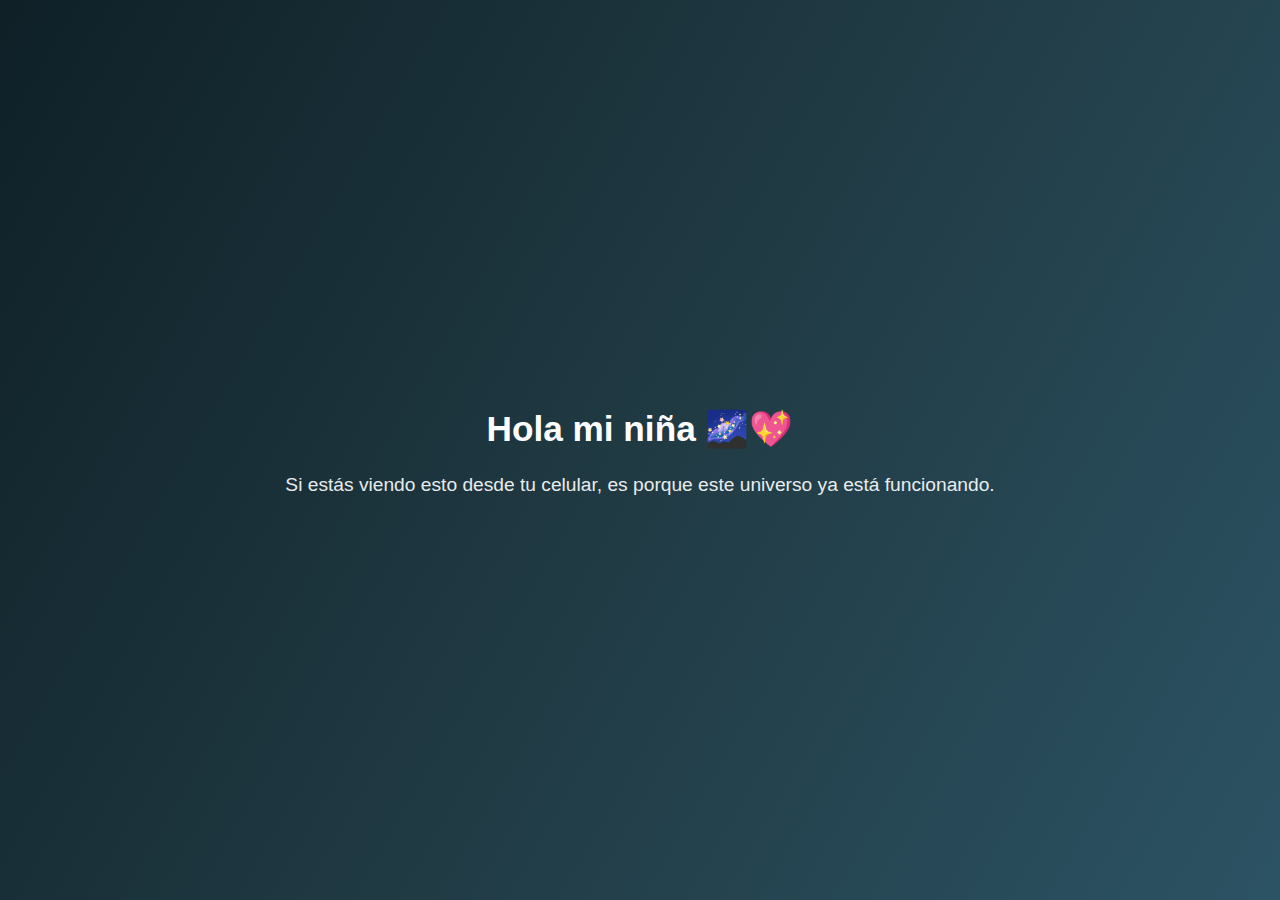
<file: index.html>
<!DOCTYPE html>
<html lang="es">
<head>
    <meta charset="UTF-8">
    <title>Para Wendy 💖</title>
    <meta name="viewport" content="width=device-width, initial-scale=1.0">
    <style>
        body{
            margin:0;
            height:100vh;
            display:flex;
            justify-content:center;
            align-items:center;
            background:linear-gradient(120deg,#0f2027,#203a43,#2c5364);
            color:white;
            font-family: 'Segoe UI', sans-serif;
            text-align:center;
        }
        h1{ font-size:2.2rem; }
        p{ font-size:1.2rem; opacity:.9; }
    </style>
</head>
<body>
    <div>
        <h1>Hola mi niña 🌌💖</h1>
        <p>Si estás viendo esto desde tu celular,  
        es porque este universo ya está funcionando.</p>
    </div>
</body>
</html>
</file>
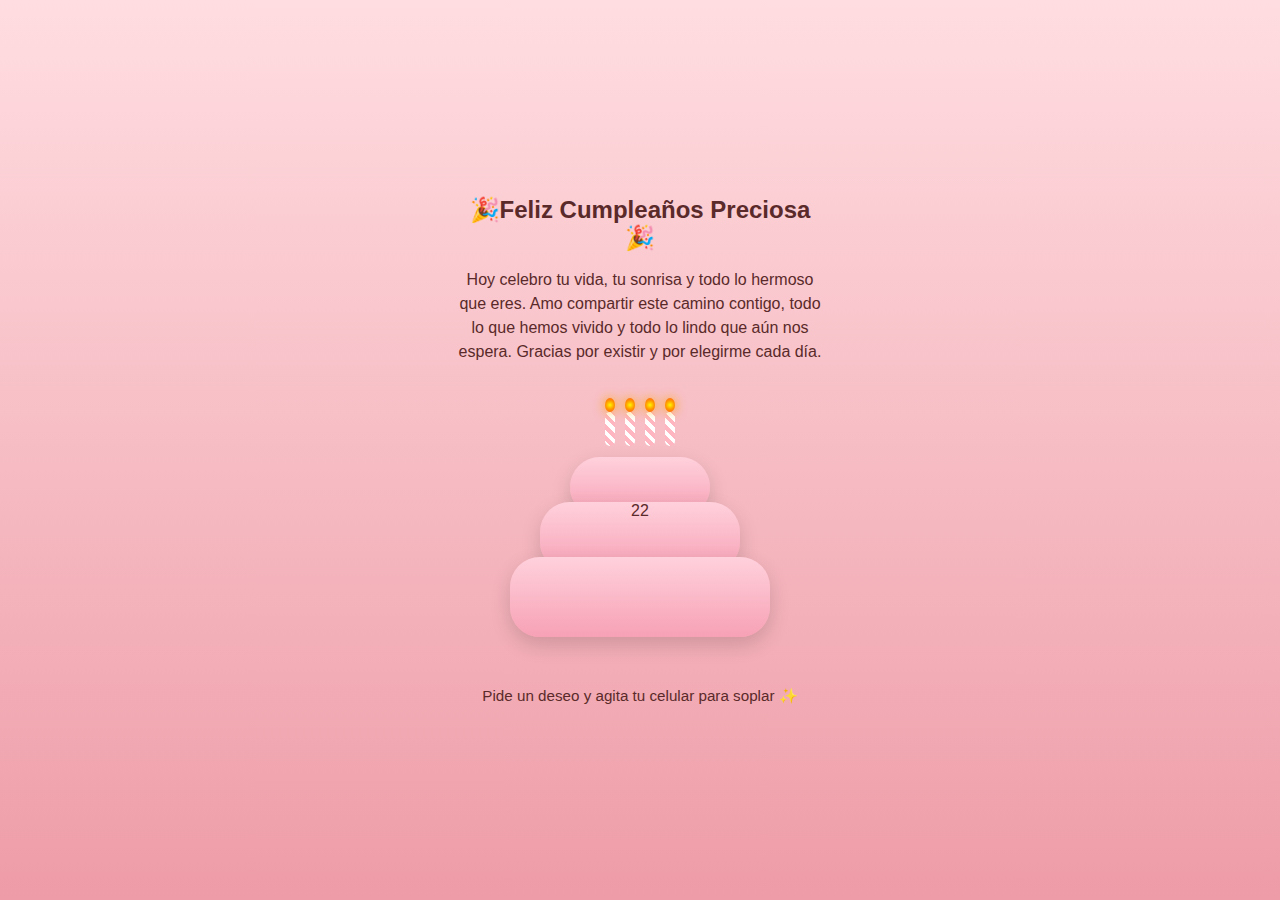
<file: cumple.html>
<!DOCTYPE html>
<html lang="es">
<head>
    <meta charset="UTF-8">
    <title>Feliz Cumpleaños 💖</title>
    <meta name="viewport" content="width=device-width, initial-scale=1.0">
    <link rel="stylesheet" href="css/cumple.css">
</head>
<body>

<!-- ESCENA GENERAL -->
<div class="escena">

    <!-- FONDO FIESTA -->
    <div class="fondo-fiesta"></div>

    <!-- GORRITOS DECORATIVOS -->
   <div class="gorritos">
    <span></span>
    <span></span>
    <span></span>
    <span></span>
    <span></span>
    <span></span>
</div>



    <!-- CONTENIDO PRINCIPAL -->
    <div class="contenedor">
        <h1>🎉Feliz Cumpleaños Preciosa🎉</h1>

        <p class="mensaje">
            Hoy celebro tu vida, tu sonrisa y todo lo hermoso que eres.  
            Amo compartir este camino contigo, todo lo que hemos vivido  
            y todo lo lindo que aún nos espera. 
            Gracias por existir y por elegirme cada día.
        </p><br>

        <div class="pastel-pro">

            <div class="velas" id="velas">   
                <div class="vela"><span class="flama"></span></div>
                <div class="vela"><span class="flama"></span></div>
                <div class="vela"><span class="flama"></span></div>
                <div class="vela"><span class="flama"></span></div>
            </div>

            <div class="piso piso-3">
                <div class="topping"></div>
            </div>

           <div class="piso piso-2">
    <div class="topping"></div>
    <div class="numero-pastel">22</div>
</div>


            <div class="piso piso-1">
                <div class="topping"></div>
            </div>

            <button id="btnSoplar" class="btn-soplar oculto">
                💨Soplar velas
            </button>
        </div>

        <p class="instruccion" id="instruccion">
            Pide un deseo y agita tu celular para soplar ✨
        </p>

        <button id="continuar" class="oculto" onclick="irAlUniverso()">
            Continuar 🌌
        </button>
    </div>
</div>

<script src="js/cumple.js"></script>
</body>
</html>
</file>
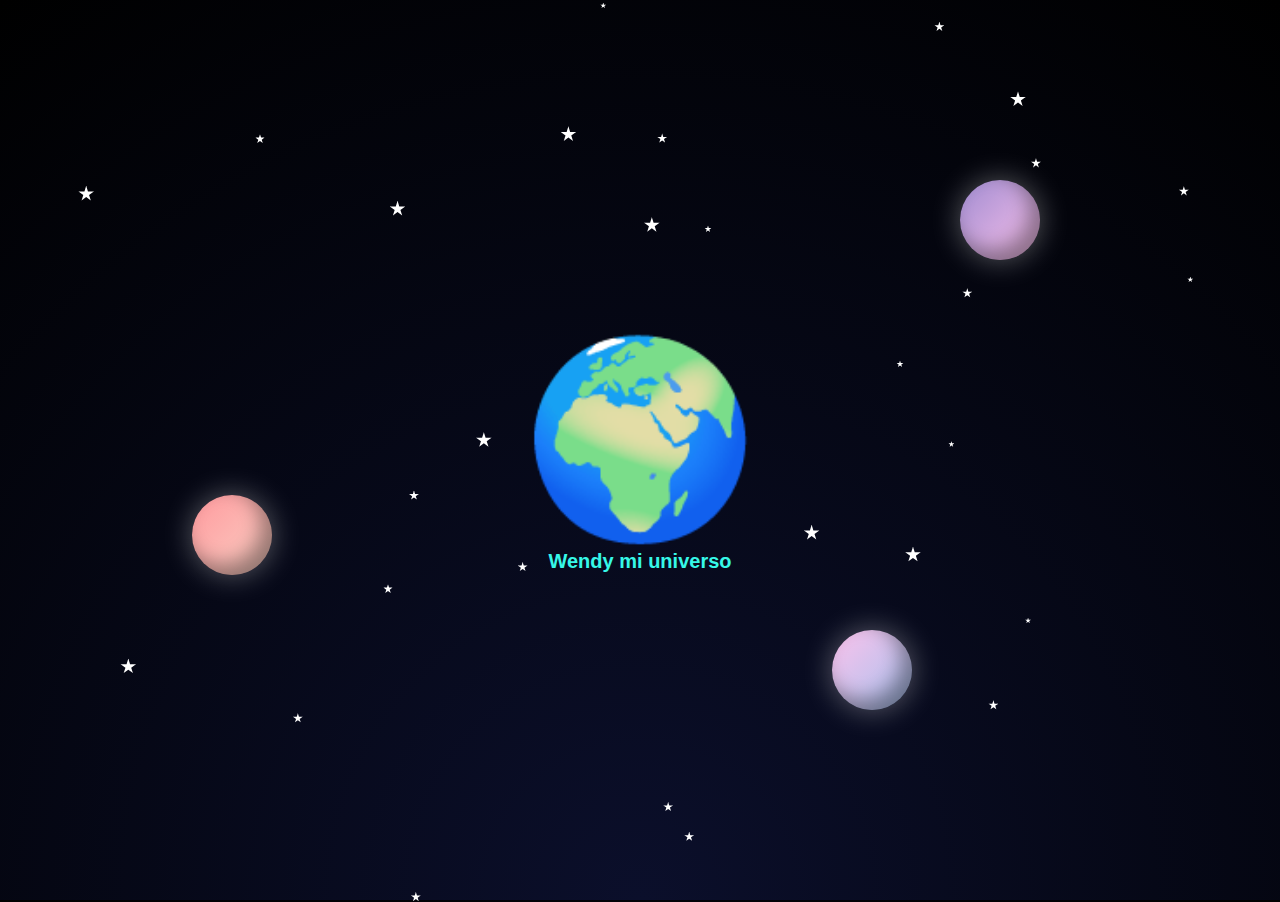
<file: universo.html>
<!DOCTYPE html>
<html lang="es">
<head>
    <meta charset="UTF-8">
    <title>Nuestro Universo ✨</title>
    <meta name="viewport" content="width=device-width, initial-scale=1.0">
    <link rel="stylesheet" href="css/universo.css">
</head>
<body>

<div class="universo">

    <!-- ✨ Estrellas decorativas generadas por JS -->
    <div id="estrellas-random"></div>

    <!-- ⭐ Estrellas importantes con mensajes -->
    <div class="estrella" style="top:15%; left:20%;" data-texto="Gracias por tu sonrisa ✨"></div>
    <div class="estrella" style="top:40%; left:70%;" data-texto="Mi lugar seguro 💖"></div>
    <div class="estrella" style="top:65%; left:30%;" data-texto="Te elijo todos los días 🌷"></div>
    <div class="estrella" style="top:25%; left:55%;" data-texto="Aquí siempre 🌙"></div>

    <!-- 🪐 Planetas importantes -->
    <div class="planeta planeta-1"
         style="top:55%; left:15%;"
         data-texto="09/05/2024 ✨<br>Nuestro comienzo">
    </div>

    <div class="planeta planeta-2"
         style="top:20%; left:75%;"
         data-texto="09/11/2024 💍<br>Te elegí para siempre">
    </div>

    <div class="planeta planeta-3"
         style="top:70%; left:65%;"
         data-texto="Hoy ❤️<br>Seguimos juntos">
    </div>

    <!-- 🌍 Centro del universo -->
    <div class="centro">
        <div class="emoji-tierra" style="font-size: 190px;">🌍</div>
        <p class="texto-centro">
            Wendy <span>mi universo</span>
        </p>
    </div>

    <!-- 💬 Mensaje emergente -->
    <div class="mensaje-universo oculto" id="mensaje"></div>

</div>

<script src="js/universo.js"></script>
</body>
</html>
</file>
<file: css/cumple.css>
*{
    box-sizing: border-box;
}

body{
    margin: 0;
    min-height: 100dvh;
    display: flex;
    justify-content: center;
    align-items: center;
    background: linear-gradient(180deg, #ffdde1, #ee9ca7);
    font-family: 'Segoe UI', sans-serif;
    color: #5a2a2a;
    text-align: center;
}

.contenedor{
    max-width: 420px;
    padding: 25px;
    animation: aparecer 1.2s ease;
}

@keyframes aparecer{
    from{ opacity:0; transform: translateY(20px); }
    to{ opacity:1; transform: translateY(0); }
}

h1{
    font-size: 1.5rem;
    margin-bottom: 15px;
}

.mensaje{
    font-size: 1rem;
    line-height: 1.5;
    margin-bottom: 25px;
}

.pastel{
    position: relative;
    margin: 20px 0;
}

.pastel img{
    width: 200px;
}

.velas{
    position: absolute;
    top: -20px;
    left: 50%;
    transform: translateX(-50%);
    font-size: 1.4rem;
    transition: opacity 0.6s ease;
}

.velas.apagadas{
    opacity: 0;
}

.instruccion{
    font-size: 0.95rem;
    margin-top: 10px;
}

button{
    margin-top: 25px;
    padding: 12px 30px;
    border: none;
    border-radius: 20px;
    background: #ff7eb3;
    color: white;
    font-size: 1rem;
    cursor: pointer;
    box-shadow: 0 0 15px rgba(255,126,179,.6);
    transition: .3s;
}

button:hover{
    transform: scale(1.05);
}

.oculto{
    display: none;
}



.pastel-pro{
    position: relative;
    width: 260px;
    margin: 50px auto;
}

.piso{
    margin: 0 auto;
    background: linear-gradient(180deg,#ffd1dc,#f7a1b5);
    border-radius: 30px;
    box-shadow: 0 8px 20px rgba(0,0,0,.15);
}

.piso-1{
    width: 260px;
    height: 80px;
}

.piso-2{
    width: 200px;
    height: 70px;
    margin-bottom: -15px;
}

.piso-3{
    width: 140px;
    height: 60px;
    margin-bottom: -15px;
}

/* Velas */
.velas{
    position: absolute;
    top: -45px;
    left: 50%;
    transform: translateX(-50%);
    display: flex;
    gap: 10px;
}

.vela{
    width: 10px;
    height: 34px;
    background: repeating-linear-gradient(
        45deg,
        #fff,
        #fff 4px,
        #ffb6c1 4px,
        #ffb6c1 8px
    );
    border-radius: 6px;
    position: relative;
}

.flama{
    position: absolute;
    top: -14px;
    left: 50%;
    transform: translateX(-50%);
    width: 10px;
    height: 14px;
    background: radial-gradient(circle,#fff700,#ff9800,#ff5722);
    border-radius: 50%;
    animation: flamaCool 0.6s infinite alternate;
    filter: drop-shadow(0 0 6px orange);
}

@keyframes flamaCool{
    from{ transform: translateX(-50%) scale(1); }
    to{ transform: translateX(-50%) scale(0.75); }
}

/* Apagado */
.apagadas .flama{
    opacity: 0;
    animation: none;
}
</file>
<file: css/universo.css>
*{
    margin: 0;
    padding: 0;
    box-sizing: border-box;
    font-family: 'Segoe UI', sans-serif;
}

body{
    background: radial-gradient(circle at bottom, #0b0f2b, #000);
    height: 100vh;
    overflow: hidden;
}

/* =====================
   CONTENEDOR UNIVERSO
   ===================== */
.universo{
    position: relative;
    width: 100%;
    height: 100vh;
}

/* =====================
   ESTRELLAS (BONITAS ✨)
   ===================== */
.estrella{
    position: absolute;
    width: 8px;
    height: 8px;
    background: white;
    clip-path: polygon(
        50% 0%,
        61% 35%,
        98% 35%,
        68% 57%,
        79% 91%,
        50% 70%,
        21% 91%,
        32% 57%,
        2% 35%,
        39% 35%
    );
    box-shadow:
        0 0 6px rgba(255,255,255,0.8),
        0 0 12px rgba(255,255,255,0.6),
        0 0 20px rgba(255,255,255,0.4);
    animation: brillar 3s infinite ease-in-out;
    cursor: pointer;
}

/* Variación para que no todas sean iguales */
.estrella:nth-child(odd){
    animation-duration: 4s;
    transform: scale(0.9);
}

.estrella:nth-child(even){
    animation-duration: 2.5s;
    transform: scale(1.2);
}

/* Brillo al pasar el mouse */
.estrella:hover{
    transform: scale(1.8);
    box-shadow:
        0 0 12px rgba(255,255,255,1),
        0 0 30px rgba(255,255,255,0.9),
        0 0 50px rgba(255,255,255,0.7);
}

/* Animación */
@keyframes brillar{
    0%,100%{
        opacity: .6;
        transform: scale(1);
    }
    50%{
        opacity: 1;
        transform: scale(1.4);
    }
}

/* =====================
   PLANETAS
   ===================== */
.planeta{
    position: absolute;
    width: 80px;
    height: 80px;
    border-radius: 50%;
    cursor: pointer;
    box-shadow:
        inset -10px -10px 20px rgba(0,0,0,.4),
        0 0 30px rgba(255,255,255,.35);
    animation: flotar 6s infinite ease-in-out;
}

.planeta-1{ background: linear-gradient(135deg,#ff9a9e,#fad0c4); }
.planeta-2{ background: linear-gradient(135deg,#a18cd1,#fbc2eb); }
.planeta-3{ background: linear-gradient(135deg,#fbc2eb,#a6c1ee); }

@keyframes flotar{
    0%,100%{ transform: translateY(0); }
    50%{ transform: translateY(-12px); }
}

/* =====================
   CENTRO DEL UNIVERSO
   ===================== */
.centro{
    position: absolute;
    top: 50%;
    left: 50%;
    transform: translate(-50%,-50%);
    text-align: center;
}
.texto-centro {
    color: rgb(54, 248, 232);      /* Esto pone el texto en blanco */
    font-weight: bold; /* Esto pone el texto en negritas */
    text-align: center; /* Esto mantiene el texto centrado */
    font-size: 20px;
}
/* =====================
   PLANETA TIERRA (CENTRO)
   ===================== */
.tierra{
    width: 150px;
    height: 150px;
    border-radius: 50%;
    background:
        radial-gradient(circle at 30% 30%, #6ecbff, #004aad 70%);
    position: relative;
    box-shadow:
        0 0 50px rgba(120,200,255,.9),
        0 0 90px rgba(120,200,255,.6),
        inset -18px -18px 30px rgba(0,0,0,.45);
    animation: rotar 14s linear infinite;
    margin: 0 auto 16px;
}


/* Continentes */
.tierra::before{
    content:"";
    position: absolute;
    inset: 0;
    background:
        radial-gradient(circle at 60% 40%, #3cb371 18%, transparent 20%),
        radial-gradient(circle at 40% 65%, #2e8b57 15%, transparent 18%);
    opacity: .9;
}

/* Nubes */
.nube{
    position: absolute;
    width: 35px;
    height: 14px;
    background: rgba(255,255,255,.6);
    border-radius: 50%;
    top: 20%;
    left: -40%;
    filter: blur(1px);
    animation: nubes 8s linear infinite;
}

.nube:nth-child(2){
    top: 55%;
    animation-duration: 10s;
}

/* Animaciones */
@keyframes rotar{
    from{ transform: rotate(0deg); }
    to{ transform: rotate(360deg); }
}

@keyframes nubes{
    from{ left: -40%; }
    to{ left: 120%; }
}

/* =====================
   MENSAJE EMERGENTE
   ===================== */
.mensaje-universo{
    position: absolute;
    bottom: 30px;
    left: 50%;
    transform: translateX(-50%);
    background: rgba(0,0,0,.7);
    color: white;
    padding: 12px 20px;
    border-radius: 20px;
    box-shadow: 0 0 20px rgba(255,255,255,.3);
    font-size: .9em;
}

.oculto{
    display: none;
}

/* =====================
   ESTRELLAS RANDOM CON MENSAJE
   ===================== */
#estrellas-random{
    position: absolute;
    inset: 0;
    pointer-events: none;
}

.estrella-random{
    position: absolute;
    background: white;
    clip-path: polygon(
        50% 0%,
        61% 35%,
        98% 35%,
        68% 57%,
        79% 91%,
        50% 70%,
        21% 91%,
        32% 57%,
        2% 35%,
        39% 35%
    );
    box-shadow:
        0 0 10px rgba(255,255,255,.9),
        0 0 25px rgba(255,255,255,.6);
    animation: brillar 3s infinite ease-in-out;
    cursor: pointer;
    pointer-events: auto;
}

.estrella-random.pequena{ width: 6px; height: 6px; }
.estrella-random.mediana{ width: 10px; height: 10px; }
.estrella-random.grande{
    width: 16px;
    height: 16px;
    box-shadow:
        0 0 20px white,
        0 0 40px rgba(255,255,255,.9);
}



/* Botón Continuar con efecto espacial */
.continuar{
    position: absolute;       /* Para moverlo libremente */
    top: 20px;                
    right: 10px;              
    margin-top: 1px;
    padding: 14px 30px;
    font-size: 16px;
    border-radius: 12px;
    background: linear-gradient(135deg, #432ff5, #7582f5);
    box-shadow: 0 0 15px rgba(243, 241, 247, 0.5);
    border: none;             
    cursor: pointer;          
    font-weight: bold;        
    color: white;             
    animation: resplandor 2s infinite alternate;
}

/* Hover */
.continuar:hover{
    box-shadow: 0 0 25px rgba(63, 61, 163, 0.8);
}
</file>
